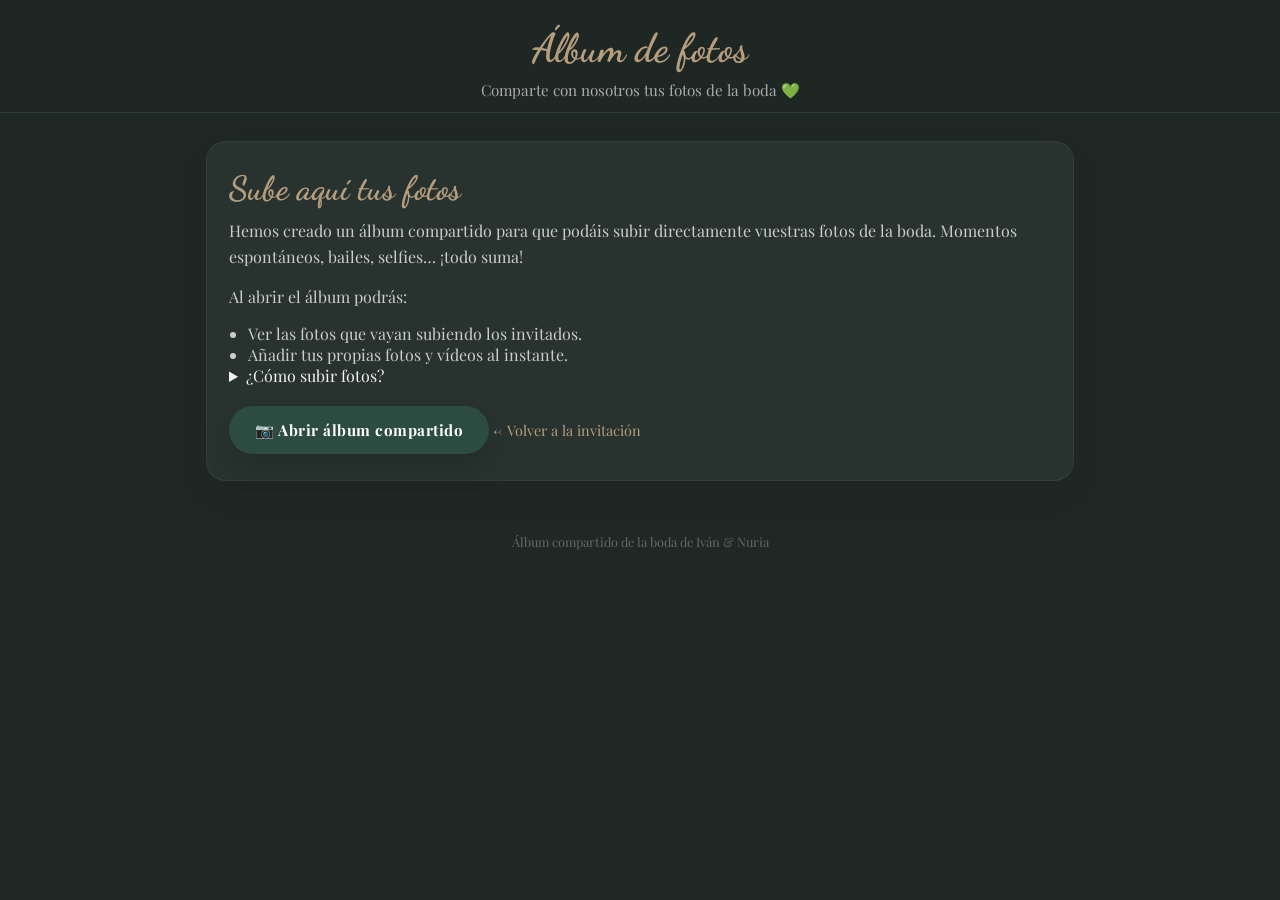
<file: album.html>
<!DOCTYPE html>
<html lang="es">

<head>
    <meta charset="UTF-8">
    <meta name="viewport" content="width=device-width, initial-scale=1.0">
    <title>Álbum de fotos - Boda Iván & Nuria</title>
    <link
        href="https://fonts.googleapis.com/css2?family=Dancing+Script:wght@600&family=Playfair+Display:wght@400;700&display=swap"
        rel="stylesheet">
    <style>
        :root {
            --color-eucalipto: #2d4c41;
            --color-crema: #f9f7f2;
            --color-dorado: #b59d7e;
            --color-texto: #333333;
        }

        * {
            box-sizing: border-box;
        }

        body {
            margin: 0;
            font-family: 'Playfair Display', serif;
            background-color: var(--color-crema);
            color: var(--color-texto);
            min-height: 100vh;
            display: flex;
            flex-direction: column;
        }

        header {
            padding: 24px 16px 10px;
            text-align: center;
            border-bottom: 1px solid #e0ded7;
            background: rgba(249, 247, 242, 0.98);
            position: sticky;
            top: 0;
            z-index: 10;
            backdrop-filter: blur(10px);
        }

        header h1 {
            margin: 0;
            font-family: 'Dancing Script', cursive;
            font-size: 2.5rem;
            color: var(--color-eucalipto);
        }

        header p {
            margin: 6px 0 0;
            color: #777;
            font-size: 0.95rem;
        }

        main {
            max-width: 900px;
            margin: 0 auto;
            padding: 28px 16px 40px;
            width: 100%;
        }

        .card {
            background: #fff;
            border-radius: 20px;
            padding: 26px 22px 26px;
            box-shadow: 0 14px 36px rgba(0, 0, 0, 0.06);
            border: 1px solid rgba(0, 0, 0, 0.03);
        }

        h2 {
            margin: 0 0 10px;
            font-family: 'Dancing Script', cursive;
            font-size: 2.1rem;
            color: var(--color-eucalipto);
        }

        p {
            margin: 0 0 14px;
            line-height: 1.6;
            color: #555;
        }

        ul {
            margin: 10px 0 0;
            padding-left: 1.2rem;
            color: #555;
        }

        /* Botón principal y efectos de carga */
        .btn-main {
            position: relative;
            overflow: hidden;
            display: inline-flex;
            align-items: center;
            justify-content: center;
            padding: 14px 26px;
            margin-top: 20px;
            border-radius: 999px;
            border: none;
            background: var(--color-eucalipto);
            color: #fff;
            font-weight: 700;
            font-size: 0.95rem;
            letter-spacing: 0.5px;
            text-decoration: none;
            cursor: pointer;
            box-shadow: 0 12px 30px rgba(0, 0, 0, 0.16);
            transition: background 0.3s ease, transform 0.15s ease;
        }

        .btn-main:hover {
            background: #3b6b5a;
            transform: translateY(-1px);
        }

        .btn-main.loading {
            background-color: #2d4c41;
            cursor: wait;
        }

        .btn-main span {
            display: inline-block;
            transition: opacity 0.4s ease, transform 0.3s ease;
        }

        .btn-main .button-text {
            display: flex;
            align-items: center;
            justify-content: center;
        }

        .btn-main .loading-text {
            position: absolute;
            width: 100%;
            height: 100%;
            top: 0;
            left: 0;
            display: flex;
            align-items: center;
            justify-content: center;
            opacity: 0;
            transform: scale(0.95);
            z-index: 1;
        }

        .btn-main.loading .button-text {
            opacity: 0;
            transform: scale(0.9);
        }

        .btn-main.loading .loading-text {
            opacity: 1;
            transform: scale(1);
            animation: pulse 1.2s infinite;
        }

        /* Animación de pulso para icono de carga y spinner */
        @keyframes pulse {
            0% {
                transform: scale(1);
            }

            50% {
                transform: scale(1.05);
                /* Reducido un poco para que sea más sutil con el spinner */
            }

            100% {
                transform: scale(1);
            }
        }

        .spinner {
            width: 20px;
            height: 20px;
            border: 3px solid rgba(255, 255, 255, 0.3);
            border-radius: 50%;
            border-top-color: #fff;
            animation: spin 1s ease-in-out infinite;
            margin-right: 10px;
            display: inline-block;
        }

        @keyframes spin {
            to {
                transform: rotate(360deg);
            }
        }

        /* Ajuste del contenedor de texto de carga para incluir el spinner */
        .btn-main .loading-content {
            display: flex;
            align-items: center;
            justify-content: center;
            width: 100%;
            height: 100%;
        }

        .back-link {
            display: inline-flex;
            align-items: center;
            gap: 6px;
            text-decoration: none;
            color: var(--color-eucalipto);
            font-size: 0.9rem;
            margin-top: 18px;
        }

        footer {
            text-align: center;
            padding: 12px 16px 20px;
            font-size: 0.8rem;
            color: #999;
        }

        /* === MODO NOCHE === */
        body.night-mode {
            background-color: #202825;
            color: #f2f2f2;
        }

        body.night-mode header {
            background: rgba(32, 40, 37, 0.98);
            border-bottom-color: #2e3d38;
        }

        body.night-mode header h1,
        body.night-mode h2 {
            color: var(--color-dorado);
        }

        body.night-mode header p {
            color: #aaa;
        }

        body.night-mode .card {
            background-color: #28332f;
            border-color: rgba(255, 255, 255, 0.05);
            color: #f2f2f2;
        }

        body.night-mode p,
        body.night-mode ul {
            color: #ccc;
        }

        body.night-mode .back-link {
            color: var(--color-dorado);
        }

        body.night-mode footer {
            color: #666;
        }
    </style>
</head>

<body>
    <header>
        <h1>Álbum de fotos</h1>
        <p>Comparte con nosotros tus fotos de la boda 💚</p>
    </header>

    <main>
        <section class="card" aria-label="Álbum compartido de fotos">
            <h2>Sube aquí tus fotos</h2>
            <p>
                Hemos creado un álbum compartido para que podáis subir directamente vuestras fotos
                de la boda. Momentos espontáneos, bailes, selfies… ¡todo suma!
            </p>
            <p>
                Al abrir el álbum podrás:
            </p>
            <ul>
                <li>Ver las fotos que vayan subiendo los invitados.</li>
                <li>Añadir tus propias fotos y vídeos al instante.</li>
            </ul>

            <details>
                <summary>¿Cómo subir fotos?</summary>
                <p>1. Tener Google Fotos</p>
                <p>2. Pulsa "Añadir fotos"</p>
                <p>3. Selecciona desde tu galería</p>
                <p>4. Confirma y listo 💚</p>
            </details>

            <!-- SUSTITUYE ESTE ENLACE POR EL DE TU ÁLBUM COMPARTIDO (por ejemplo Google Fotos) -->
            <a href="https://photos.app.goo.gl/7YadLHwrnHtN8Smg9" target="_blank" rel="noopener noreferrer"
                class="btn-main" id="album-loading-button">
                <span class="button-text">📷 Abrir álbum compartido</span>
                <span class="loading-text" aria-hidden="true">
                    <div class="loading-content">
                        <span class="spinner"></span>
                        Cargando los mejores momentos...
                    </div>
                </span>
            </a>

            <a href="#" id="back-to-invite" class="back-link">
                ← Volver a la invitación
            </a>
        </section>
    </main>

    <footer>
        Álbum compartido de la boda de Iván &amp; Nuria
    </footer>

    <script>
        // Modo día / noche automático (según hora local del visitante)
        (function autoNightMode() {
            const hour = new Date().getHours();
            if (hour >= 20 || hour < 8) {
                document.body.classList.add('night-mode');
            }
        })();
    </script>

    <script>
        // Navegar de vuelta a la invitación (respetando URL personalizada y saltando animación)
        (function setupBackToInvite() {
            const link = document.getElementById('back-to-invite');
            if (!link) return;

            function getReturnUrl() {
                if (document.referrer) {
                    return document.referrer;
                }
                const params = new URLSearchParams(window.location.search);
                const invitado = params.get('invitado');
                if (invitado) {
                    return 'index.html?invitado=' + encodeURIComponent(invitado);
                }
                return 'index.html';
            }

            link.addEventListener('click', (e) => {
                e.preventDefault();
                const url = getReturnUrl();

                try {
                    if (window.opener && !window.opener.closed) {
                        window.opener.localStorage.setItem('skipEnvelopeOnce', '1');
                        window.opener.location.href = url;
                        window.close();
                        return;
                    }
                } catch (err) {
                    // Si hay problemas de cross-origin, seguimos con el plan B en esta misma ventana
                }

                // Plan B: misma ventana
                try {
                    localStorage.setItem('skipEnvelopeOnce', '1');
                } catch (err) { }
                window.location.href = url;
            });
        })();
    </script>

    <script>
        // Add event listener for the album button loading state
        (function setupAlbumButton() {
            const button = document.getElementById('album-loading-button');
            if (!button) return;

            button.addEventListener('click', function (e) {
                // Prevenir la navegación inmediata para mostrar la animación
                e.preventDefault();

                const targetUrl = this.getAttribute('href');
                const targetWindow = this.getAttribute('target') || '_self';

                // Si ya está cargando, no hacer nada
                if (this.classList.contains('loading')) return;

                this.classList.add('loading');
                this.setAttribute('disabled', 'disabled');

                // Esperar 2 segundos de animación antes de abrir el enlace
                setTimeout(() => {
                    window.open(targetUrl, targetWindow);

                    // Opcional: Quitar la clase loading después de un tiempo por si el usuario vuelve a la pestaña
                    setTimeout(() => {
                        this.classList.remove('loading');
                        this.removeAttribute('disabled');
                    }, 1000);
                }, 2000); // 2000ms = 2 segundos de animación
            });
        })();
    </script>
</body>

</html>
</file>
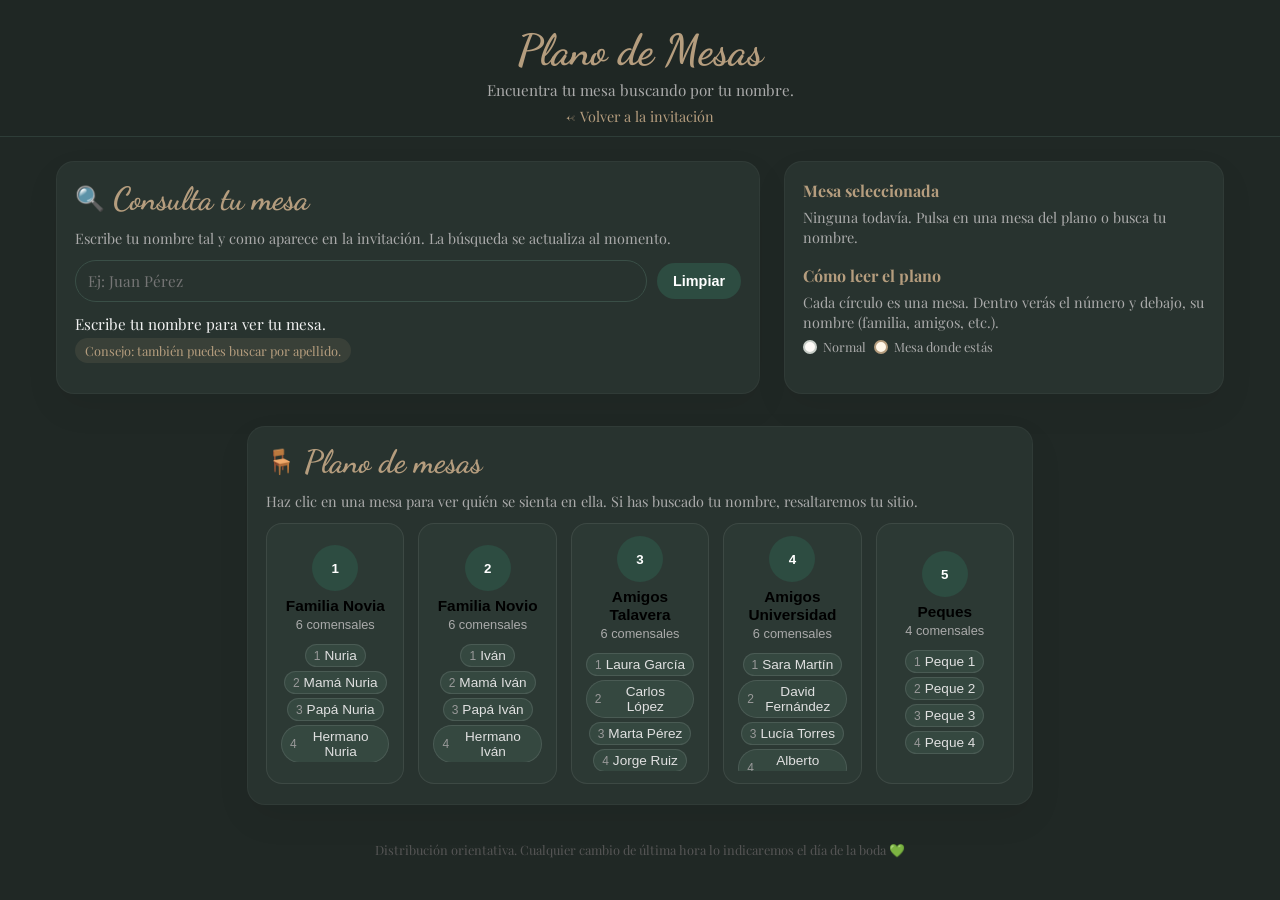
<file: mesas.html>
<!DOCTYPE html>
<html lang="es">

<head>
    <meta charset="UTF-8">
    <meta name="viewport" content="width=device-width, initial-scale=1.0">
    <title>Plano de Mesas - Boda Iván & Nuria</title>
    <link
        href="https://fonts.googleapis.com/css2?family=Dancing+Script:wght@600&family=Playfair+Display:wght@400;700&display=swap"
        rel="stylesheet">
    <style>
        :root {
            --color-eucalipto: #2d4c41;
            --color-crema: #f9f7f2;
            --color-dorado: #b59d7e;
            --color-texto: #333333;
            --color-acento: #86a397;
        }

        * {
            box-sizing: border-box;
        }

        body {
            margin: 0;
            font-family: 'Playfair Display', serif;
            background-color: var(--color-crema);
            color: var(--color-texto);
            min-height: 100vh;
            display: flex;
            flex-direction: column;
        }

        header {
            padding: 24px 16px 10px;
            text-align: center;
            border-bottom: 1px solid #e0ded7;
            background: rgba(249, 247, 242, 0.98);
            position: sticky;
            top: 0;
            z-index: 10;
            backdrop-filter: blur(10px);
        }

        header h1 {
            margin: 0;
            font-family: 'Dancing Script', cursive;
            font-size: 2.7rem;
            color: var(--color-eucalipto);
        }

        header p {
            margin: 4px 0 0;
            color: #777;
            font-size: 0.95rem;
        }

        .main-layout {
            display: grid;
            grid-template-columns: minmax(0, 1.6fr) minmax(0, 1fr);
            gap: 24px;
            padding: 24px 16px 32px;
            max-width: 1200px;
            width: 100%;
            margin: 0 auto;
        }

        @media (max-width: 820px) {
            .main-layout {
                grid-template-columns: minmax(0, 1fr);
            }
        }

        .card {
            background: #fff;
            border-radius: 18px;
            padding: 18px 18px 20px;
            box-shadow: 0 14px 36px rgba(0, 0, 0, 0.06);
            border: 1px solid rgba(0, 0, 0, 0.03);
        }

        .card h2 {
            margin: 0 0 10px;
            font-family: 'Dancing Script', cursive;
            font-size: 2rem;
            color: var(--color-eucalipto);
            display: flex;
            align-items: center;
            gap: 8px;
        }

        .card h2 span.icon {
            font-size: 1.5rem;
        }

        .hint {
            margin: 0 0 12px;
            color: #777;
            font-size: 0.9rem;
        }

        .search-group {
            display: flex;
            gap: 10px;
            align-items: center;
            margin-bottom: 12px;
            flex-wrap: wrap;
        }

        .search-group input[type="text"] {
            flex: 1;
            min-width: 0;
            padding: 10px 12px;
            border-radius: 999px;
            border: 1px solid #ddd;
            font-family: inherit;
            font-size: 0.95rem;
        }

        .search-group button {
            padding: 10px 16px;
            border-radius: 999px;
            border: none;
            background: var(--color-eucalipto);
            color: #fff;
            font-weight: 600;
            cursor: pointer;
            font-size: 0.9rem;
        }

        .search-result {
            margin-top: 6px;
            font-size: 0.95rem;
        }

        .search-result strong {
            color: var(--color-eucalipto);
        }

        .tag-pill {
            display: inline-flex;
            align-items: center;
            gap: 6px;
            padding: 4px 10px;
            border-radius: 999px;
            background: rgba(181, 157, 126, 0.12);
            color: var(--color-dorado);
            font-size: 0.8rem;
            margin-top: 4px;
        }

        .tables-map {
            display: grid;
            grid-template-columns: repeat(auto-fit, minmax(120px, 1fr));
            gap: 14px;
            margin-top: 8px;
        }

        .table-card {
            position: relative;
            padding: 12px;
            border-radius: 16px;
            background: #fdfbf7;
            border: 1px solid rgba(45, 76, 65, 0.12);
            cursor: pointer;
            transition: transform 0.15s ease, box-shadow 0.15s ease, border-color 0.15s ease, background 0.15s ease;
        }

        .table-card:hover {
            transform: translateY(-2px);
            box-shadow: 0 10px 28px rgba(0, 0, 0, 0.07);
        }

        .table-card.active {
            border-color: var(--color-dorado);
            box-shadow: 0 0 0 2px rgba(181, 157, 126, 0.4);
            background: #fffaf2;
        }

        .table-number {
            display: inline-flex;
            align-items: center;
            justify-content: center;
            width: 46px;
            height: 46px;
            border-radius: 50%;
            background: var(--color-eucalipto);
            color: #fff;
            font-weight: 700;
            margin-bottom: 6px;
        }

        .table-name {
            font-weight: 600;
            font-size: 0.96rem;
            margin-bottom: 2px;
        }

        .table-meta {
            font-size: 0.8rem;
            color: #777;
        }

        .guest-list {
            margin-top: 10px;
            font-size: 0.85rem;
            max-height: 120px;
            overflow-y: auto;
        }

        .guest-pill {
            display: inline-flex;
            align-items: center;
            padding: 3px 8px;
            border-radius: 999px;
            border: 1px solid rgba(45, 76, 65, 0.15);
            margin: 2px 2px;
            background: #fff;
        }

        .guest-pill span.seat {
            font-size: 0.75rem;
            color: #999;
            margin-right: 4px;
        }

        .guest-pill.highlight {
            border-color: var(--color-dorado);
            background: #fff7e9;
        }

        .side-panel-section {
            margin-bottom: 18px;
        }

        .side-panel-section h3 {
            margin: 0 0 6px;
            font-size: 1rem;
            color: var(--color-eucalipto);
        }

        .side-panel-section p {
            margin: 0;
            font-size: 0.9rem;
            color: #666;
        }

        .legend {
            display: flex;
            flex-wrap: wrap;
            gap: 8px;
            margin-top: 6px;
        }

        .legend-item {
            display: inline-flex;
            align-items: center;
            gap: 6px;
            font-size: 0.8rem;
            color: #666;
        }

        .legend-dot {
            width: 14px;
            height: 14px;
            border-radius: 50%;
            border: 2px solid rgba(45, 76, 65, 0.25);
            background: #fdfbf7;
        }

        .legend-dot.active {
            border-color: var(--color-dorado);
            background: #fff7e9;
        }

        .back-link {
            display: inline-flex;
            align-items: center;
            gap: 6px;
            text-decoration: none;
            color: var(--color-eucalipto);
            font-size: 0.9rem;
            margin-top: 6px;
        }

        footer {
            text-align: center;
            padding: 10px 16px 16px;
            font-size: 0.8rem;
            color: #999;
        }

        /* === MODO NOCHE === */
        body.night-mode {
            background-color: #202825;
            color: #f2f2f2;
        }

        body.night-mode header {
            background: rgba(32, 40, 37, 0.98);
            border-bottom-color: #2e3d38;
        }

        body.night-mode header h1,
        body.night-mode .card h2,
        body.night-mode .side-panel-section h3 {
            color: var(--color-dorado);
        }

        body.night-mode header p {
            color: #aaa;
        }

        body.night-mode .card {
            background-color: #28332f;
            border-color: rgba(255, 255, 255, 0.04);
            color: #f2f2f2;
        }

        body.night-mode .hint,
        body.night-mode .side-panel-section p,
        body.night-mode .legend-item,
        body.night-mode .table-meta {
            color: #aaa;
        }

        body.night-mode .search-result strong {
            color: var(--color-dorado);
        }

        body.night-mode .back-link {
            color: var(--color-dorado);
        }

        body.night-mode .table-card {
            background: #2c3934;
            border-color: rgba(255, 255, 255, 0.08);
        }

        body.night-mode .table-card.active {
            background: #2f3d35;
        }

        body.night-mode .guest-pill {
            background: #354840;
            border-color: rgba(255, 255, 255, 0.1);
            color: #e0e0e0;
        }

        body.night-mode .search-group input[type="text"] {
            background: #28332f;
            border-color: #3a4f47;
            color: #f2f2f2;
        }

        body.night-mode footer {
            color: #555;
        }
    </style>
</head>

<body>
    <header>
        <h1>Plano de Mesas</h1>
        <p>Encuentra tu mesa buscando por tu nombre.</p>
        <a href="#" id="back-to-invite" class="back-link">
            ← Volver a la invitación
        </a>
    </header>

    <main class="main-layout">
        <section class="card" aria-label="Buscador de mesa por nombre">
            <h2><span class="icon">🔍</span> Consulta tu mesa</h2>
            <p class="hint">Escribe tu nombre tal y como aparece en la invitación. La búsqueda se actualiza al momento.
            </p>

            <div class="search-group">
                <input type="text" id="guest-search" placeholder="Ej: Juan Pérez">
                <button type="button" id="clear-search">Limpiar</button>
            </div>

            <div class="search-result" id="search-result">
                Escribe tu nombre para ver tu mesa.
            </div>

            <div class="tag-pill">
                Consejo: también puedes buscar por apellido.
            </div>
        </section>

        <aside class="card" aria-label="Detalle de mesa seleccionada">
            <div class="side-panel-section">
                <h3>Mesa seleccionada</h3>
                <p id="selected-table">Ninguna todavía. Pulsa en una mesa del plano o busca tu nombre.</p>
            </div>

            <div class="side-panel-section">
                <h3>Cómo leer el plano</h3>
                <p>Cada círculo es una mesa. Dentro verás el número y debajo, su nombre (familia, amigos, etc.).</p>
                <div class="legend">
                    <div class="legend-item">
                        <span class="legend-dot"></span> Normal
                    </div>
                    <div class="legend-item">
                        <span class="legend-dot active"></span> Mesa donde estás
                    </div>
                </div>
            </div>
        </aside>
    </main>

    <section class="card" style="max-width: 1200px; margin: 0 auto 26px; padding-top: 16px;">
        <h2><span class="icon">🪑</span> Plano de mesas</h2>
        <p class="hint">Haz clic en una mesa para ver quién se sienta en ella. Si has buscado tu nombre, resaltaremos tu
            sitio.</p>

        <div class="tables-map" id="tables-map" aria-label="Plano interactivo de mesas">
            <!-- Se rellena por JavaScript -->
        </div>
    </section>

    <footer>
        Distribución orientativa. Cualquier cambio de última hora lo indicaremos el día de la boda 💚
    </footer>

    <script>
        // Modo día / noche automático (según hora local del visitante)
        (function autoNightMode() {
            const hour = new Date().getHours();
            if (hour >= 20 || hour < 8) {
                document.body.classList.add('night-mode');
            }
        })();
    </script>

    <script>
        // Navegar de vuelta a la invitación (respetando URL personalizada y saltando animación)
        (function setupBackToInvite() {
            const link = document.getElementById('back-to-invite');
            if (!link) return;

            function getReturnUrl() {
                if (document.referrer) {
                    return document.referrer;
                }
                const params = new URLSearchParams(window.location.search);
                const invitado = params.get('invitado');
                if (invitado) {
                    return 'index.html.html?invitado=' + encodeURIComponent(invitado);
                }
                return 'index.html.html';
            }

            link.addEventListener('click', (e) => {
                e.preventDefault();
                const url = getReturnUrl();

                try {
                    if (window.opener && !window.opener.closed) {
                        window.opener.localStorage.setItem('skipEnvelopeOnce', '1');
                        window.opener.location.href = url;
                        window.close();
                        return;
                    }
                } catch (err) {
                    // Si hay problemas de cross-origin, seguimos con el plan B en esta misma ventana
                }

                // Plan B: misma ventana
                try {
                    localStorage.setItem('skipEnvelopeOnce', '1');
                } catch (err) { }
                window.location.href = url;
            });
        })();

        // Datos de ejemplo de mesas y comensales.
        // Puedes editar libremente nombres, mesas y asientos.
        const tablesData = [
            {
                id: 'mesa-1',
                number: 1,
                label: 'Familia Novia',
                guests: [
                    { name: 'Nuria', seat: 1 },
                    { name: 'Mamá Nuria', seat: 2 },
                    { name: 'Papá Nuria', seat: 3 },
                    { name: 'Hermano Nuria', seat: 4 },
                    { name: 'Tía 1', seat: 5 },
                    { name: 'Tío 1', seat: 6 }
                ]
            },
            {
                id: 'mesa-2',
                number: 2,
                label: 'Familia Novio',
                guests: [
                    { name: 'Iván', seat: 1 },
                    { name: 'Mamá Iván', seat: 2 },
                    { name: 'Papá Iván', seat: 3 },
                    { name: 'Hermano Iván', seat: 4 },
                    { name: 'Tía 2', seat: 5 },
                    { name: 'Tío 2', seat: 6 }
                ]
            },
            {
                id: 'mesa-3',
                number: 3,
                label: 'Amigos Talavera',
                guests: [
                    { name: 'Laura García', seat: 1 },
                    { name: 'Carlos López', seat: 2 },
                    { name: 'Marta Pérez', seat: 3 },
                    { name: 'Jorge Ruiz', seat: 4 },
                    { name: 'Ana Díaz', seat: 5 },
                    { name: 'Pedro Sánchez', seat: 6 }
                ]
            },
            {
                id: 'mesa-4',
                number: 4,
                label: 'Amigos Universidad',
                guests: [
                    { name: 'Sara Martín', seat: 1 },
                    { name: 'David Fernández', seat: 2 },
                    { name: 'Lucía Torres', seat: 3 },
                    { name: 'Alberto Gómez', seat: 4 },
                    { name: 'Elena Romero', seat: 5 },
                    { name: 'Raúl Navarro', seat: 6 }
                ]
            },
            {
                id: 'mesa-5',
                number: 5,
                label: 'Peques',
                guests: [
                    { name: 'Peque 1', seat: 1 },
                    { name: 'Peque 2', seat: 2 },
                    { name: 'Peque 3', seat: 3 },
                    { name: 'Peque 4', seat: 4 }
                ]
            }
        ];

        const tablesMapEl = document.getElementById('tables-map');
        const searchInput = document.getElementById('guest-search');
        const clearBtn = document.getElementById('clear-search');
        const searchResultEl = document.getElementById('search-result');
        const selectedTableEl = document.getElementById('selected-table');

        let currentHighlightedTableId = null;
        let currentHighlightedGuestName = null;

        function renderTables() {
            tablesMapEl.innerHTML = '';
            tablesData.forEach(table => {
                const card = document.createElement('button');
                card.type = 'button';
                card.className = 'table-card';
                card.dataset.tableId = table.id;

                if (table.id === currentHighlightedTableId) {
                    card.classList.add('active');
                }

                card.innerHTML = `
                    <div class="table-number">${table.number}</div>
                    <div class="table-name">${table.label}</div>
                    <div class="table-meta">${table.guests.length} comensales</div>
                    <div class="guest-list">
                        ${table.guests.map(g => `
                            <span class="guest-pill ${currentHighlightedGuestName && g.name.toLowerCase() === currentHighlightedGuestName.toLowerCase() ? 'highlight' : ''}">
                                <span class="seat">${g.seat}</span>
                                <span>${g.name}</span>
                            </span>
                        `).join('')}
                    </div>
                `;

                card.addEventListener('click', () => {
                    currentHighlightedTableId = table.id;
                    currentHighlightedGuestName = null;
                    updateSelectedTableInfo(table);
                    renderTables();
                });

                tablesMapEl.appendChild(card);
            });
        }

        function updateSelectedTableInfo(table) {
            if (!table) {
                selectedTableEl.textContent = 'Ninguna todavía. Pulsa en una mesa del plano o busca tu nombre.';
                return;
            }

            const guestNames = table.guests.map(g => g.name).join(', ');
            selectedTableEl.innerHTML = `
                Estás viendo la <strong>Mesa ${table.number} - ${table.label}</strong>.<br>
                Comensales: ${guestNames}.
            `;
        }

        function findGuest(query) {
            const q = query.trim().toLowerCase();
            if (!q) return null;

            const matches = [];

            tablesData.forEach(table => {
                table.guests.forEach(guest => {
                    if (guest.name.toLowerCase().includes(q)) {
                        matches.push({ table, guest });
                    }
                });
            });

            return matches;
        }

        function handleSearchInput() {
            const value = searchInput.value;
            const matches = findGuest(value);

            if (!value.trim()) {
                currentHighlightedTableId = null;
                currentHighlightedGuestName = null;
                searchResultEl.textContent = 'Escribe tu nombre para ver tu mesa.';
                updateSelectedTableInfo(null);
                renderTables();
                return;
            }

            if (!matches || matches.length === 0) {
                currentHighlightedTableId = null;
                currentHighlightedGuestName = null;
                searchResultEl.innerHTML = `
                    No hemos encontrado a nadie con "<strong>${value}</strong>".
                    Prueba con otra combinación (por ejemplo, solo tu primer apellido).
                `;
                updateSelectedTableInfo(null);
                renderTables();
                return;
            }

            // Si hay varias coincidencias, mostramos todas.
            const first = matches[0];
            currentHighlightedTableId = first.table.id;
            currentHighlightedGuestName = value.trim();

            if (matches.length === 1) {
                searchResultEl.innerHTML = `
                    Hemos encontrado a <strong>${first.guest.name}</strong>.<br>
                    Está en la <strong>Mesa ${first.table.number} - ${first.table.label}</strong>, asiento ${first.guest.seat}.
                `;
            } else {
                searchResultEl.innerHTML = `
                    Hemos encontrado <strong>${matches.length}</strong> personas que coinciden con "<strong>${value}</strong>":<br>
                    ${matches.map(m => `
                        • ${m.guest.name} — Mesa ${m.table.number} (${m.table.label}), asiento ${m.guest.seat}
                    `).join('<br>')}
                `;
            }

            updateSelectedTableInfo(first.table);
            renderTables();

            // Intentamos hacer scroll suave hacia la mesa encontrada.
            requestAnimationFrame(() => {
                const activeCard = document.querySelector('.table-card.active');
                if (activeCard) {
                    activeCard.scrollIntoView({ behavior: 'smooth', block: 'center', inline: 'center' });
                }
            });
        }

        searchInput.addEventListener('input', handleSearchInput);

        clearBtn.addEventListener('click', () => {
            searchInput.value = '';
            currentHighlightedGuestName = null;
            currentHighlightedTableId = null;
            searchResultEl.textContent = 'Escribe tu nombre para ver tu mesa.';
            updateSelectedTableInfo(null);
            renderTables();
            searchInput.focus();
        });

        // Inicializamos el plano
        renderTables();
    </script>
</body>

</html>
</file>
